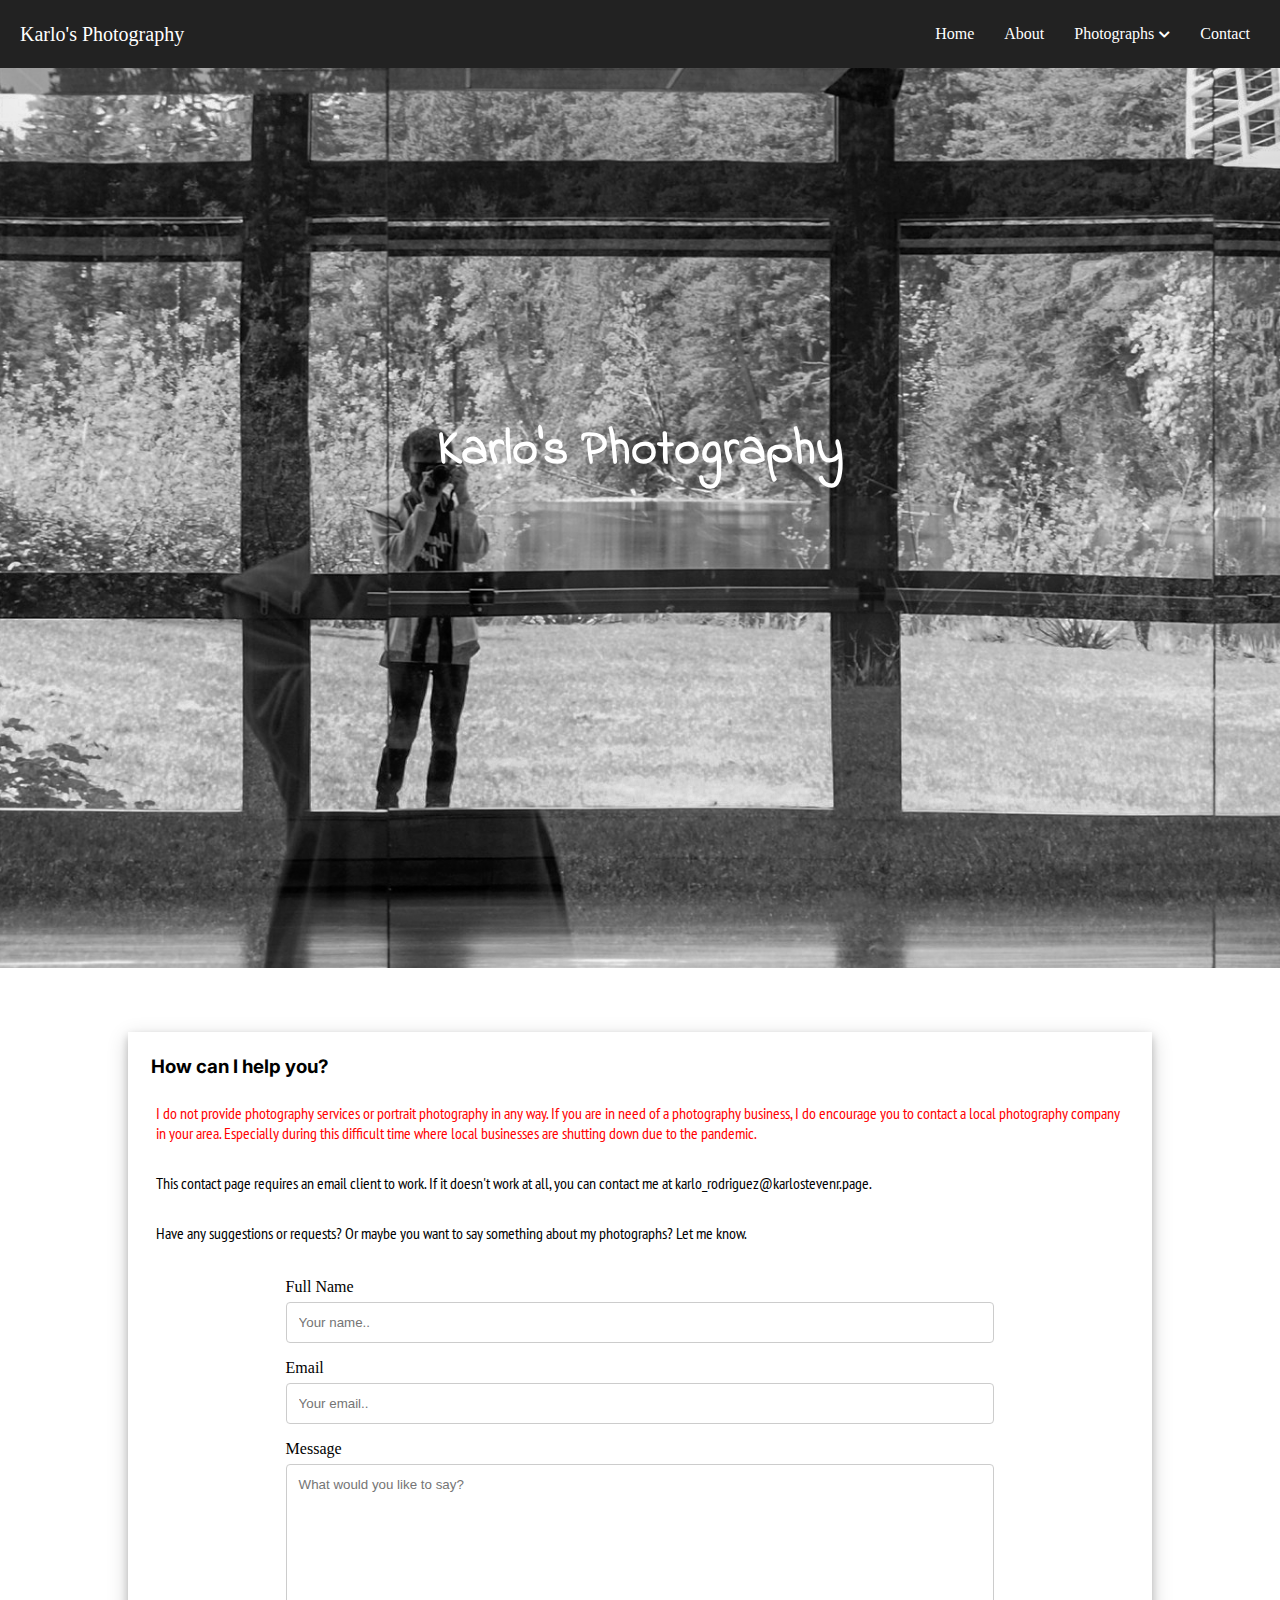
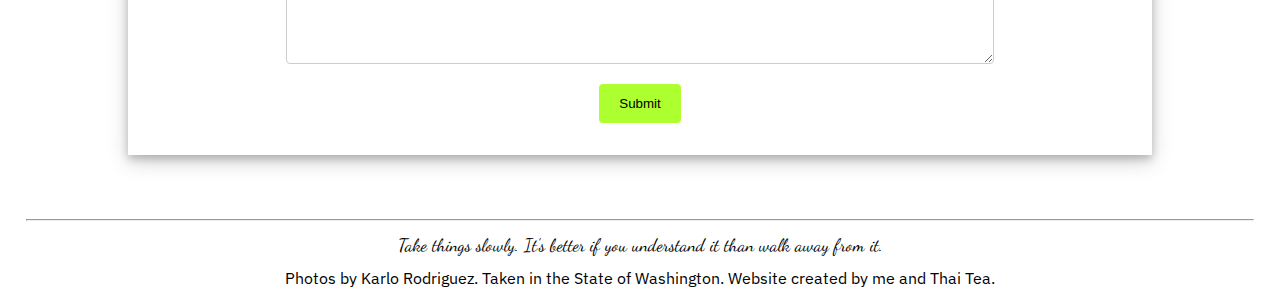
<file: contact.html>
<!DOCTYPE html>
<head>
    <meta name="viewport" content="width=device-width, initial-scale=1">
    <link rel="stylesheet" href="styles.css">
    <link rel="icon" href="">
    <link rel="stylesheet" href="https://cdnjs.cloudflare.com/ajax/libs/font-awesome/4.7.0/css/font-awesome.min.css">
    <link rel="stylesheet" href="https://cdnjs.cloudflare.com/ajax/libs/font-awesome/5.13.0/css/all.min.css">
    <link rel="preconnect" href="https://fonts.gstatic.com">
    <link href="https://fonts.googleapis.com/css2?family=Dancing+Script&family=IBM+Plex+Sans&family=Indie+Flower&family=Inter:wght@100&family=PT+Sans+Narrow&display=swap" rel="stylesheet">
    <title>Karlo's Photography | Contact</title>
</head>
<body>
    <script src="javascript/InternetExplorerError.js"></script>
    <button onclick="topFunction()" id="skipNav" title="Go to top"><i class="fa fa-arrow-circle-up" aria-hidden="true"></i></button>
    <p class="skipnavigation"><a href="#">Skip Navigation</a></p>
    <header>
        <div class="header" id="myHeader">
            <nav>
                <ul class="menu">
                    <li class="logo"><a href="index.html">Karlo's Photography</a></li>
                    <li class="item"><a href="index.html">Home</a></li>
                    <li class="item"><a href="about.html">About</a></li>
                    <li class="item has-submenu">
                        <a tabindex="0">Photographs</a>
                        <ul class="submenu">
                            <li class="subitem"><a href="plants.html">Plants</a></li>
                            <li class="subitem"><a href="animal.html">Animal Life</a></li>
                            <li class="subitem"><a href="scenery.html">Scenery</a></li>
                        </ul>
                    </li>
                    <li class="item">
                        <a href="contact.html">Contact</a>
                    </li>
                    <li class="toggle">
                        <a href="#">
                            <i class="fas fa-bars"></i>
                        </a>
                    </li>
                </ul>
            </nav>
        </div>
    </header>
    <div class="parallax3" title="Lake Wilderness in Maple Valley, WA">
        <div class="hero-text">
            <h1 style="font-size:50px">Karlo's Photography</h1>
        </div>
    </div>
    <div id="aboutpage_organize">
        <h3>How can I help you?</h3>
        <p style="color: red">I do not provide photography services or portrait photography in any way. If you are in need of a photography business, I do encourage you to contact a local photography company in your area. Especially during this difficult time where local businesses are shutting down due to the pandemic.</p>
        <p>This contact page requires an email client to work. If it doesn't work at all, you can contact me at <a id="regularemail" href="mailto:karlo_rodriguez@karlostevenr.page">karlo_rodriguez@karlostevenr.page</a>.</p>
        <p>Have any suggestions or requests? Or maybe you want to say something about my photographs? Let me know.</p>
        <div class="contact_section">
            <form action="mailto:karlo_rodriguez@karlostevenr.page" method="post" enctype="text/plain">
                <label for="fname">Full Name</label>
                <input type="text" id="fname" name="firstname" placeholder="Your name..">
                <label for="lname">Email</label>
                <input type="text" id="email" name="email" placeholder="Your email..">
                <label for="message">Message</label>
                <textarea id="message" name="message" placeholder="What would you like to say?" style="height:200px"></textarea>
                <div id="submission_center">
                    <input type="submit" value="Submit">
                </div>
            </form>
        </div>
    </div>
    <footer>
        <hr>
        <p class="quote">Take things slowly. It's better if you understand it than walk away from it.</p>
        <p>Photos by Karlo Rodriguez. Taken in the State of Washington. Website created by me and Thai Tea.</p>
    </footer>
    <script src="javascript/NavBar.js"></script>
    <script src="javascript/skipnav.js"></script>
    <script src="javascript/sticky.js"></script>
</body>
</html>
</file>
<file: styles.css>
/* Reset Styles */
html, body, header, button, p, .skipnavigation, .header, .topnav, h3, #floatright, a, div, i {
    margin: 0;
    padding: 0;
}
html, body {
    height: 100%;
    width: 100%;
}

/* Back to top - skip navigation */
#skipNav {
    display: none;
    position: fixed;
    bottom: 20px;
    right: 30px;
    z-index: 99;
    font-size: 20px;
    border: none;
    outline: none;
    color: white;
    cursor: pointer;
    padding: 15px;
    border-radius: 4px;
    background-color: green;
}
#skipNav:hover {
    background-color: #555;
}

/* Skip Navigation */
p.skipnavigation {
    float: right;
}
p.skipnavigation a {
    position: absolute;
    left: -10000px;
    color: black;
    text-decoration: none;
}
p.skipnavigation a:focus {
    top: 0.4em;
    left: auto;
    right: 0.4em;
    z-index: 2;
    float: left;
}

/* Navigation Bar - https://webdesign.tutsplus.com/tutorials/how-to-build-a-responsive-navigation-bar-with-flexbox--cms-33535 */
* {
    box-sizing: border-box;
    padding: 0;
    margin: 0;
}
nav { /* Note to self: When you click the x arrow on responsive design, it causes an issue to go back to the top and not stay at where you are if you mistakenly click it by accident.*/
    background: #222;
    padding: 0 15px;
    width: 100%;
    z-index: 1;
}
a {
    color: white;
    text-decoration: none;
}
.menu, .submenu {   
    list-style-type: none;
}
.logo {
    font-size: 20px;
    padding: 7.5px 10px 7.5px 0;
}
.item {
    padding: 10px;
}
.item.button {
    padding: 9px 5px;
}
.item:not(.button) a:hover, .item a:hover::after {
    color: #ccc;
}
.menu {
    display: flex;
    flex-wrap: wrap;
    justify-content: space-between;
    align-items: center;
}
.menu li a {
    display: block;
    padding: 15px 5px;
}
.menu li.subitem a {
    padding: 15px;
}
.toggle {
    order: 1;
    font-size: 20px;
}
.item.button {
    order: 2;
}
.item {
    order: 3;
    width: 100%;
    text-align: center;
    display: none;
}
.active .item {
    display: block;
}
.button.secondary {
    border-bottom: 1px #444 solid;
}
.submenu {
    display: none;
    width: 100%;
}
.submenu-active .submenu {
   display: block;
}
.has-submenu i {
    font-size: 12px;
}
.has-submenu > a::after {
    font-family: "Font Awesome 5 Free";
    font-size: 12px;
    line-height: 16px;
    font-weight: 900; 
    content: "\f078";
    color: white;
    padding-left: 5px;
}
.subitem a {
    padding: 10px 15px;
}
.submenu-active {
    background-color: #111;
    border-radius: 3px;
}

/* Sticky Header */
.sticky {
    position: fixed;
    top: 0;
    width: 100%;
    z-index: 1;
    background-color: white;
}
.sticky #floatright {
    float: right;
}
.sticky + .content {
    padding-top: 102px;
}
.header hr {
    margin: 0;
}
.sticky #floatright a.icon {
    position: absolute;
    top: 0;
    right: 0;
}

/* Hero Image */
.hero-image {
    background-image: linear-gradient(rgba(0, 0, 0, 0.5), rgba(0, 0, 0, 0.5)), url("images/Karlo.jpg");
    height: 100%;
    background-position: center;
    background-repeat: no-repeat;
    background-size: cover;
    position: relative;
    z-index: -1;
}
.hero-text {
    text-align: center;
    position: absolute;
    top: 50%;
    left: 50%;
    transform: translate(-50%, -50%);
    color: white;
    font-family: 'Indie Flower', cursive;
}
.hero-text p {
    margin-top: 5%;
}

/* Image Preview */
.image_preview img {
    width: 30%;
    border-radius: 5%;
}
.image_preview {
    text-align: center;
    margin: 3%;
}
.image_preview h3 {
    text-align: left;
    padding: 1%;
    font-family: 'Inter', sans-serif;
}
.image_preview img:hover{
    color: #424242; 
    -webkit-transition: all .3s ease-in;
    -moz-transition: all .3s ease-in;
    -ms-transition: all .3s ease-in;
    -o-transition: all .3s ease-in;
    transition: all .3s ease-in;
    opacity: 1;
    transform: scale(1.20);
    -ms-transform: scale(1.20); /* IE 9 */
    -webkit-transform: scale(1.20); /* Safari and Chrome */
}

/* Photographs Look */
#photographs_look {
    text-align: center;
    font-size: 18px;
    width: 80%;
    margin-left: auto;
    margin-right: auto;
}
#photographs_look h3 {
    padding: 1%;
    font-family: 'Inter', sans-serif;
}
#photographs_look p {
    font-family: 'PT Sans Narrow', sans-serif;
}
#photographs_look a {
    color: black;
    background-color: lightgray;
    padding: 0.5%;
    border-radius: 5px;
    border: 1px solid grey;
}
#contact_button {
    margin-top: 2%;
}
#photographs_look a:hover {
    background-color: aquamarine;
}

/* Footer */
footer {
    margin: 2%;
}
footer p {
    text-align: center;
    font-family: 'IBM Plex Sans', sans-serif;
}
footer#footer_modified p {
    margin-top: 1%;
}
.quote {
    font-family: 'Dancing Script', cursive;
    padding: 1%;
    font-size: 18px;
}
footer#footer_modified {
    background-color: black;
    color: white;
    margin: 0;
    padding: 1%;
}
footer#footer_modified hr {
    width: 95%;
    margin-left: auto;
    margin-right: auto;
}

/* Parallax */
.parallax {
    background-image: url("images/ImagePreviews/Photo8.png");
    min-height: 600px; 
    background-attachment: fixed;
    background-position: center;
    background-repeat: no-repeat;
    background-size: cover;
}
.parallax2 {
    background-image: url("images/Photo6.png");
    min-height: 100%; 
    background-attachment: fixed;
    background-position: center;
    background-repeat: no-repeat;
    background-size: cover;
}
.parallax3 {
    background-image: url("images/ImagePreviews/Photo16.png");
    min-height: 100%; 
    background-attachment: fixed;
    background-position: center;
    background-repeat: no-repeat;
    background-size: cover;
}

/* About Page */
#aboutpage_organize h3 {
    font-family: 'Inter', sans-serif;
    padding: 1%;
}
#aboutpage_organize {
    margin: 5%;
    width: 80%;
    margin-left: auto;
    margin-right: auto;
    padding: 1%;
    box-shadow: 0 4px 8px 0 rgba(0, 0, 0, 0.2), 0 6px 20px 0 rgba(0, 0, 0, 0.19);
}
#aboutpage_organize p {
    font-family: 'PT Sans Narrow', sans-serif;
    padding: 1.5%;
}

/* Isolated container */
.container_isolated {
    background-color: black;
}
.container_isolated_m {
    background-color: black;
    height: 100%;
}

/* Image view organization */
.row {
  display: -ms-flexbox; /* IE10 */
  display: flex;
  -ms-flex-wrap: wrap; /* IE10 */
  flex-wrap: wrap;
  padding: 0 4px;
}
.column {
  -ms-flex: 25%; /* IE10 */
  flex: 25%;
  max-width: 25%;
  padding: 0 4px;
}
.column img {
  margin-top: 8px;
  vertical-align: middle;
  width: 100%;
}

/* Contact Section */
input[type=text], select, textarea {
    width: 100%;
    padding: 12px;
    border: 1px solid #ccc;
    border-radius: 4px;
    box-sizing: border-box;
    margin-top: 6px;
    margin-bottom: 16px;
    resize: vertical;
    font-family: Arial;
}
input[type=submit] {
    background-color: greenyellow;
    padding: 12px 20px;
    border: none;
    border-radius: 4px;
    cursor: pointer;
    font-family: Arial;
}
#submission_center {
    text-align: center;
}
input[type=submit]:hover {
    background-color: darkcyan;
}
.contact_section {
    border-radius: 5px;
    padding: 20px;
    width: 75%;
    margin-left: auto;
    margin-right: auto;
}
#regularemail {
    color: black;
    text-decoration: none;
}

/* Image Modals */ /*https://stackoverflow.com/questions/47798971/several-modal-images-on-page*/
#myImg {
  border-radius: 5px;
  cursor: pointer;
  transition: 0.3s;
}
#myImg:hover {
    opacity: 0.7;
}
.modal {
    display: none; /* Hidden by default */
    position: fixed; /* Stay in place */
    z-index: 1; /* Sit on top */
    padding-top: 0; /* Location of the box */
    left: 0;
    top: 0;
    width: 100%; /* Full width */
    height: 100%; /* Full height */
    overflow: auto; /* Enable scroll if needed */
    background-color: rgb(0,0,0); /* Fallback color */
    background-color: rgba(0,0,0,0.9); /* Black w/ opacity */
}
.modal-content {
    margin: auto;
    display: block;
    max-width: 65%;
}
#caption {
    margin: auto;
    display: block;
    width: 80%;
    max-width: 700px;
    text-align: center;
    color: #ccc;
    padding: 10px 0;
    height: 150px;
}
.modal-content, #caption {  
    -webkit-animation-name: zoom;
    -webkit-animation-duration: 0.6s;
    animation-name: zoom;
    animation-duration: 0.6s;
}
@-webkit-keyframes zoom {
    from {
        -webkit-transform:scale(0)
    } 
    to {
        -webkit-transform:scale(1)
    }
}
@keyframes zoom {
    from {
        transform:scale(0)
    } 
    to {
        transform:scale(1)
    }
}
.close {
    position: absolute;
    top: 15px;
    right: 35px;
    color: #f1f1f1;
    font-size: 40px;
    font-weight: bold;
    transition: 0.3s;
}
.close:hover, .close:focus {
    color: #bbb;
    text-decoration: none;
    cursor: pointer;
}
#myImg2 {
  border-radius: 5px;
  cursor: pointer;
  transition: 0.3s;
}
#myImg2:hover {
    opacity: 0.7;
}
.modal2 {
    display: none; /* Hidden by default */
    position: fixed; /* Stay in place */
    z-index: 1; /* Sit on top */
    padding-top: 0; /* Location of the box */
    left: 0;
    top: 0;
    width: 100%; /* Full width */
    height: 100%; /* Full height */
    overflow: auto; /* Enable scroll if needed */
    background-color: rgb(0,0,0); /* Fallback color */
    background-color: rgba(0,0,0,0.9); /* Black w/ opacity */
}
.modal-content2 {
    margin: auto;
    display: block;
    max-width: 35%;
}
#caption2 {
    margin: auto;
    display: block;
    width: 80%;
    max-width: 700px;
    text-align: center;
    color: #ccc;
    padding: 10px 0;
    height: 150px;
}
.modal-content2, #caption2 {  
    -webkit-animation-name: zoom2;
    -webkit-animation-duration: 0.6s;
    animation-name: zoom2;
    animation-duration: 0.6s;
}
.close2 {
    position: absolute;
    top: 15px;
    right: 35px;
    color: #f1f1f1;
    font-size: 40px;
    font-weight: bold;
    transition: 0.3s;
}
.close2:hover, .close2:focus {
    color: #bbb;
    text-decoration: none;
    cursor: pointer;
}
@-webkit-keyframes zoom2 {
    from {
        -webkit-transform:scale(0)
    } 
    to {
        -webkit-transform:scale(1)
    }
}
@keyframes zoom2 {
    from {
        transform:scale(0)
    } 
    to {
        transform:scale(1)
    }
}

/* Responsive design mode */
@media screen and (max-width: 1150px) {
    .topnav a:not(:last-child) {
        display: none;
    }
    .topnav a.icon {
        float: right;
        display: block;
    }
    .topnav.responsive {
        position: relative;
    }
    .topnav.responsive .icon {
        position: absolute;
        right: 0;
        top: 0;
    }
    .topnav.responsive a, .dropdown {
        float: none;
        position: relative;
        right: 25%;
        display: block;
        text-align: left;
    }
}
@media all and (min-width: 960px) {
    .menu {
        align-items: flex-start;     
        flex-wrap: nowrap;
        background: none;
    }
    .logo {
        order: 0;
    }
    .item {
        order: 1;
        position: relative;
        display: block; 
        width: auto;
    }
    .button {
        order: 2;
    }
    .submenu-active .submenu {
        display: block;
        position: absolute;
        left: 0;
        top: 68px;
        background: #111;
    }
    .toggle {
        display: none;
    }
    .submenu-active {
        border-radius: 0;
    }
}
@media screen and (max-width: 800px) {
    .column {
        -ms-flex: 50%;
        flex: 50%;
        max-width: 50%;
    }
}
@media all and (min-width: 700px) {
    .menu {
        justify-content: center;
    }
    .logo {
        flex: 1;
    }
    .item.button {
        width: auto;
        order: 1;
        display: block;
    }
    .toggle {
        flex: 1;
        text-align: right;
        order: 2;
    }
    .menu li.button a {
        padding: 10px 15px;
        margin: 5px 0;
    }
    .button a {
        background: #0080ff;
        border: 1px royalblue solid;
    }
    .button.secondary {
        border: 0;
    }
    .button.secondary a {
        background: transparent;
        border: 1px #0080ff solid;  
    }
    .button a:hover {
        text-decoration: none;
    }
    .button:not(.secondary) a:hover {
        background: royalblue;
        border-color: darkblue;
    }
    .modal-content {
        width: 100%;
    }
}
@media screen and (max-width: 600px) {
    .column {
        -ms-flex: 100%;
        flex: 100%;
        max-width: 100%;
    }
    .image_preview img {
        width: 80%;
    }
    .image_preview h3 {
        text-align: center;
    }
    .image_preview img:hover{
        color: #424242; 
        -webkit-transition: all .3s ease-in;
        -moz-transition: all .3s ease-in;
        -ms-transition: all .3s ease-in;
        -o-transition: all .3s ease-in;
        transition: all .3s ease-in;
        opacity: 1;
        transform: scale(1.20);
        -ms-transform: scale(1.20); /* IE 9 */
        -webkit-transform: scale(1.20); /* Safari and Chrome */
    }
    #contact_button_2 {
        display: none;
    }
    #contact_button {
        display: none;
    }
}
</file>
